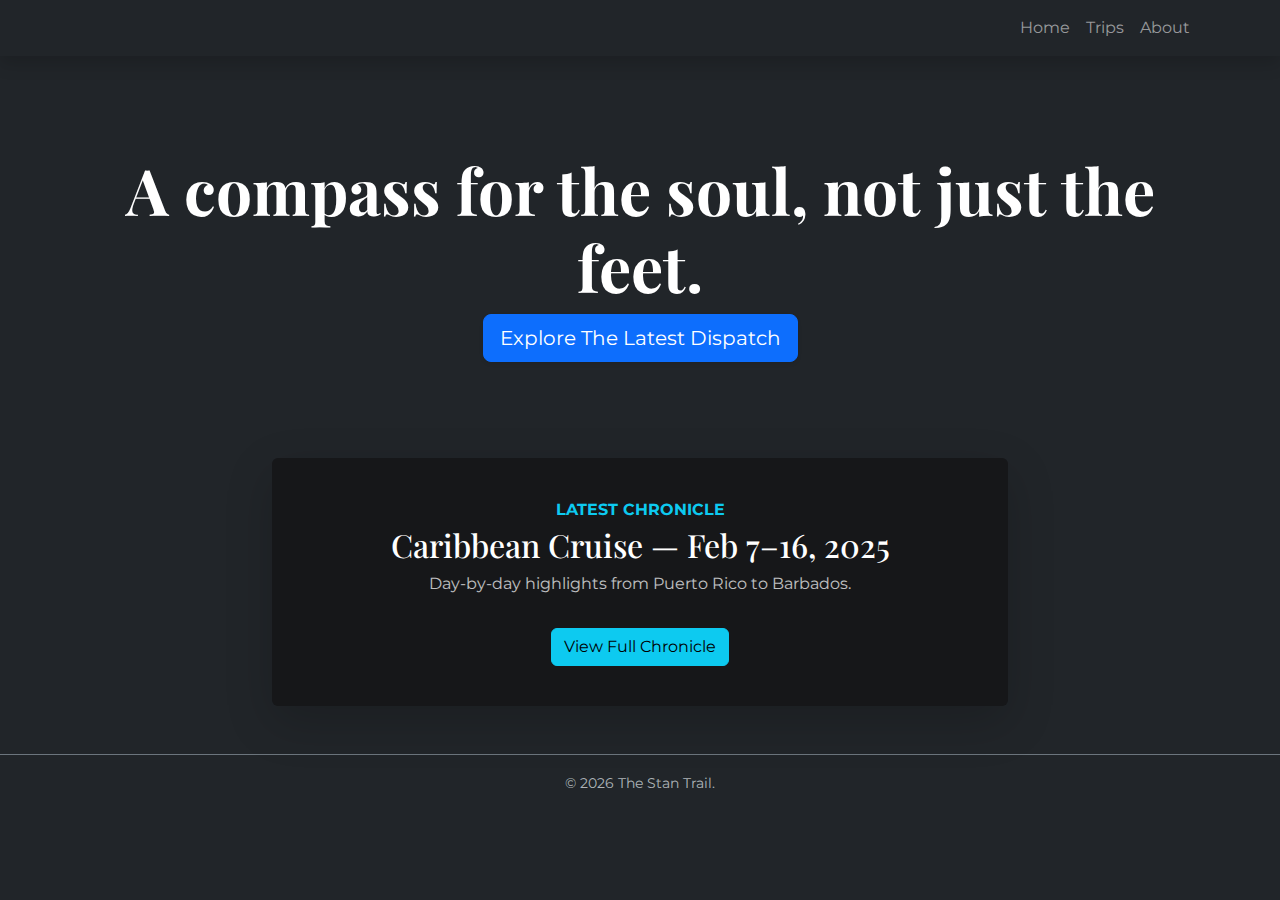
<file: index.html>
<!doctype html>
<html lang="en">
<head>
    <meta charset="utf-8">
    <meta name="viewport" content="width=device-width, initial-scale=1">
    <title>The Stan Trail: A Compass for the Soul</title>
    
    <link href="https://cdn.jsdelivr.net/npm/bootstrap@5.3.3/dist/css/bootstrap.min.css" rel="stylesheet" integrity="sha384-QWTKZyjpPEjISv5WaRU9OFeRpok6YctnYmDr5pNlyT2bRjXh0JMhjY6hW+ALEwIH" crossorigin="anonymous">
    
    <link rel="stylesheet" href="/custom-fonts.css"> 
</head>

<body data-bs-theme="dark" class="bg-dark">

    <nav class="navbar navbar-expand-lg navbar-dark bg-dark sticky-top shadow">
        <div class="container-fluid container">
            
            <button class="navbar-toggler" type="button" data-bs-toggle="collapse" data-bs-target="#navbarNav" aria-controls="navbarNav" aria-expanded="false" aria-label="Toggle navigation">
                <span class="navbar-toggler-icon"></span>
            </button>
            <div class="collapse navbar-collapse justify-content-end" id="navbarNav">
                <ul class="navbar-nav">
                    <li class="nav-item">
                        <a class="nav-link" href="/">Home</a>
                    </li>
                    <li class="nav-item">
                        <a class="nav-link" href="/trips.html">Trips</a>
                    </li>
                    <li class="nav-item">
                        <a class="nav-link" href="/about.html">About</a>
                    </li>
                </ul>
            </div>
        </div>
    </nav>

    <main class="container my-5">
        
        <div class="text-center py-5">
            <h1 class="display-3 fw-bold text-white">A compass for the soul, not just the feet.</h1>
            <a href="/trips.html" class="btn btn-primary btn-lg shadow-sm">Explore The Latest Dispatch</a>
        </div>
        
        <section class="row justify-content-center my-5">
            <div class="col-md-8">
                <div class="card p-4 shadow-lg border-0 bg-secondary-subtle">
                    <div class="card-body text-center">
                        <p class="text-info fw-bold mb-1">LATEST CHRONICLE</p>
                        <h2 class="card-title text-white">Caribbean Cruise — Feb 7–16, 2025</h2>
                        <p class="card-text text-light opacity-75">Day-by-day highlights from Puerto Rico to Barbados.</p>
                        <a href="trips/caribbean-cruise-feb-2025.html" class="btn btn-info mt-3">View Full Chronicle</a>
                    </div>
                </div>
            </div>
        </section>

    </main>
    
    <footer class="bg-dark py-3 mt-5 border-top border-secondary">
        <div class="container text-center text-muted">
            <small>© <span id="y"></span> The Stan Trail.</small>
        </div>
    </footer>

    <script src="https://cdn.jsdelivr.net/npm/bootstrap@5.3.3/dist/js/bootstrap.bundle.min.js" integrity="sha384-YvpcrYf0tY3lHB60NNkmXc5s9fDVZLESaAA55NDzOxhy9GkcIdslK1eN7N6jIeHz" crossorigin="anonymous"></script>
    <script>document.getElementById('y').textContent = new Date().getFullYear();</script>
</body>
</html>
</file>
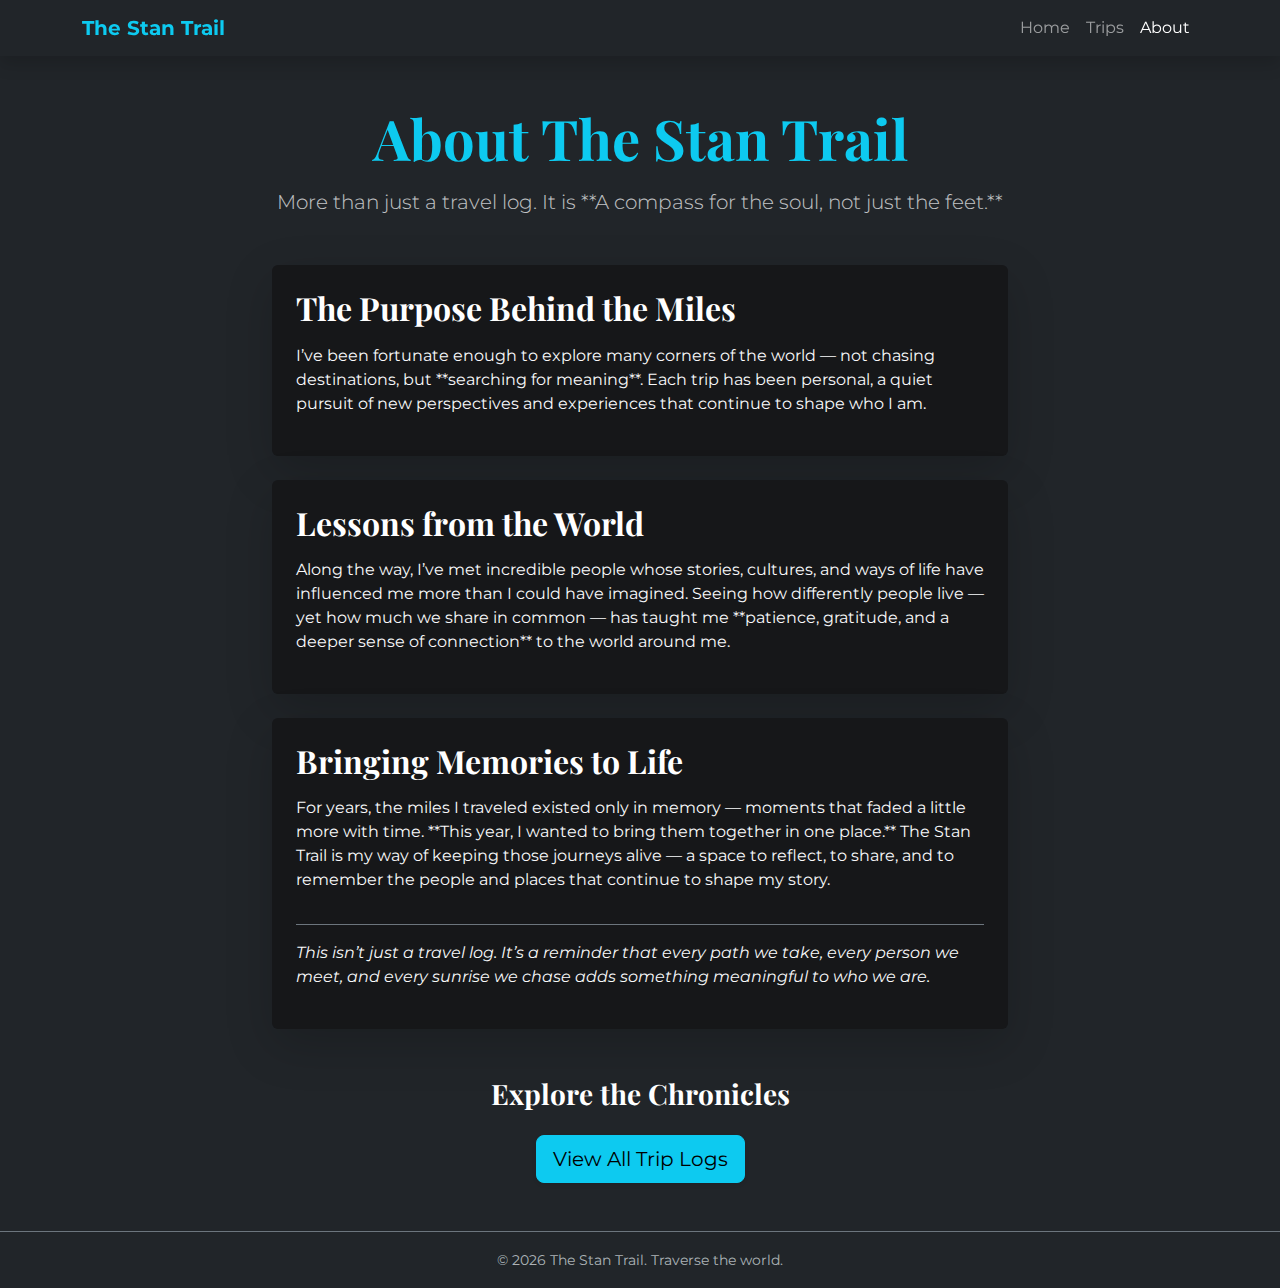
<file: about.html>
<!doctype html>
<html lang="en">
<head>
    <meta charset="utf-8">
    <meta name="viewport" content="width=device-width, initial-scale=1">
    <title>About The Stan Trail</title>
    
    <link href="https://cdn.jsdelivr.net/npm/bootstrap@5.3.3/dist/css/bootstrap.min.css" rel="stylesheet" integrity="sha384-QWTKZyjpPEjISv5WaRU9OFeRpok6YctnYmDr5pNlyT2bRjXh0JMhjY6hW+ALEwIH" crossorigin="anonymous">
    
    <link rel="stylesheet" href="/custom-fonts.css"> 
</head>

<body data-bs-theme="dark" class="bg-dark">

    <nav class="navbar navbar-expand-lg navbar-dark bg-dark sticky-top shadow">
        <div class="container-fluid container">
            <a class="navbar-brand text-info fw-bold" href="/">The Stan Trail</a>
            <div class="collapse navbar-collapse justify-content-end" id="navbarNav">
                <ul class="navbar-nav">
                    <li class="nav-item">
                        <a class="nav-link" href="/">Home</a>
                    </li>
                    <li class="nav-item">
                        <a class="nav-link" href="/trips.html">Trips</a>
                    </li>
                    <li class="nav-item">
                        <a class="nav-link active" aria-current="page" href="/about.html">About</a>
                    </li>
                </ul>
            </div>
        </div>
    </nav>

    <main class="container my-5">
        
        <div class="row justify-content-center">
            <div class="col-lg-8 col-md-10">

                <header class="text-center mb-5">
                    <h1 class="display-4 fw-bold text-info">About The Stan Trail</h1>
                    <p class="lead text-light opacity-75 mt-3">
                        More than just a travel log. It is **A compass for the soul, not just the feet.**
                    </p>
                </header>

                <section class="card p-4 shadow-lg border-0 bg-secondary-subtle mb-4 text-light">
                    <h2 class="card-title fw-bold text-white mb-3">The Purpose Behind the Miles</h2>
                    <p>
                        I’ve been fortunate enough to explore many corners of the world — not chasing destinations, but **searching for meaning**. Each trip has been personal, a quiet pursuit of new perspectives and experiences that continue to shape who I am.
                    </p>
                </section>

                <section class="card p-4 shadow-lg border-0 bg-secondary-subtle mb-4 text-light">
                    <h2 class="card-title fw-bold text-white mb-3">Lessons from the World</h2>
                    <p>
                        Along the way, I’ve met incredible people whose stories, cultures, and ways of life have influenced me more than I could have imagined. Seeing how differently people live — yet how much we share in common — has taught me **patience, gratitude, and a deeper sense of connection** to the world around me.
                    </p>
                </section>

                <section class="card p-4 shadow-lg border-0 bg-secondary-subtle mb-4 text-light">
                    <h2 class="card-title fw-bold text-white mb-3">Bringing Memories to Life</h2>
                    <p>
                        For years, the miles I traveled existed only in memory — moments that faded a little more with time. **This year, I wanted to bring them together in one place.** The Stan Trail is my way of keeping those journeys alive — a space to reflect, to share, and to remember the people and places that continue to shape my story.
                    </p>
                    <p class="mt-3 fst-italic border-top border-secondary pt-3">
                        This isn’t just a travel log. It’s a reminder that every path we take, every person we meet, and every sunrise we chase adds something meaningful to who we are.
                    </p>
                </section>

                <div class="text-center mt-5">
                    <h3 class="fw-bold text-white">Explore the Chronicles</h3>
                    <a href="/trips.html" class="btn btn-info btn-lg mt-3 shadow-sm">View All Trip Logs</a>
                </div>

            </div>
        </div>

    </main>
    
    <footer class="bg-dark py-3 mt-5 border-top border-secondary">
        <div class="container text-center text-muted">
            <small>© <span id="y"></span> The Stan Trail. Traverse the world.</small>
        </div>
    </footer>

    <script src="https://cdn.jsdelivr.net/npm/bootstrap@5.3.3/dist/js/bootstrap.bundle.min.js" integrity="sha384-YvpcrYf0tY3lHB60NNkmXc5s9fDVZLESaAA55NDzOxhy9GkcIdslK1eN7N6jIeHz" crossorigin="anonymous"></script>
    <script>document.getElementById('y').textContent = new Date().getFullYear();</script>
</body>
</html>
</file>
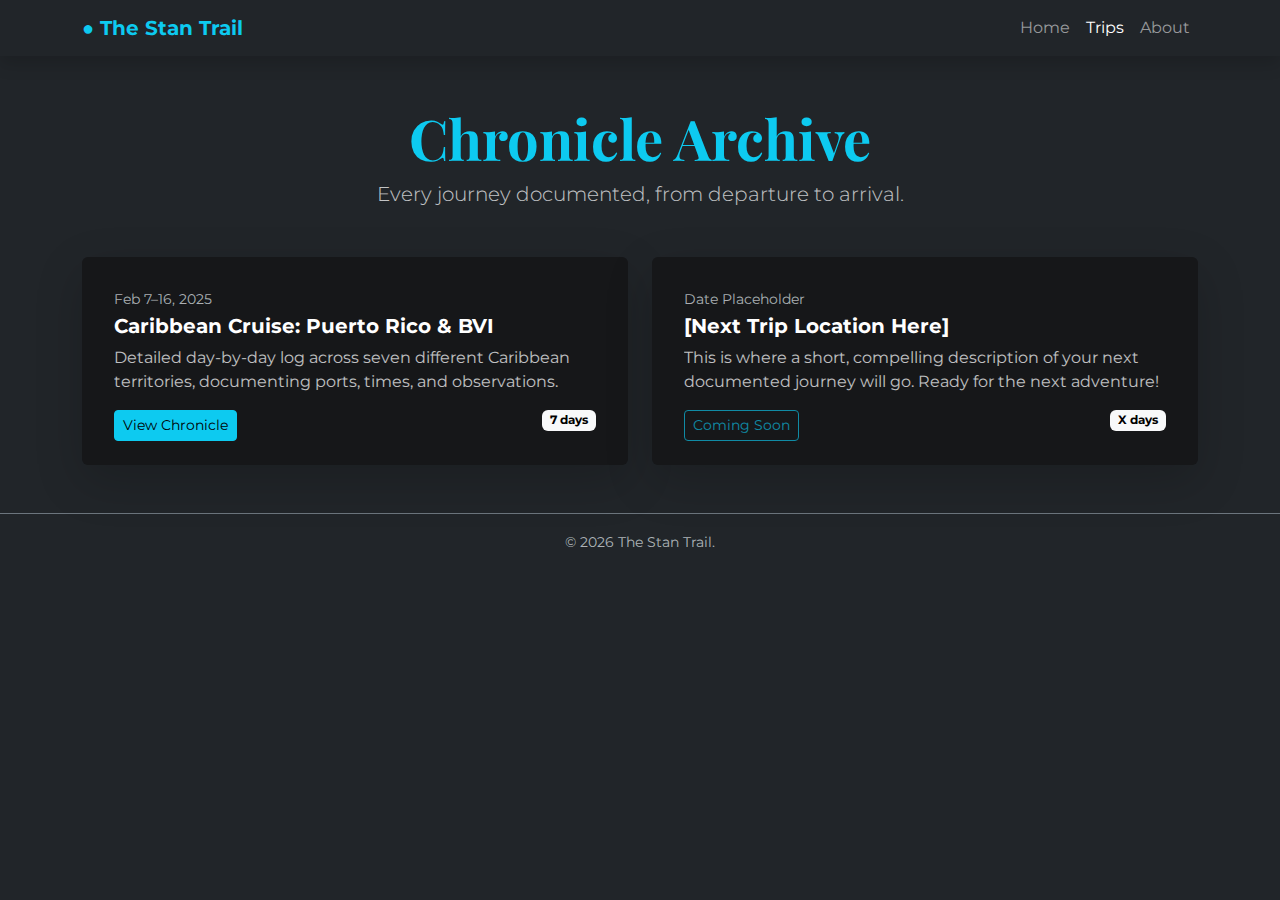
<file: trips.html>
<!doctype html>
<html lang="en">
<head>
    <meta charset="utf-8">
    <meta name="viewport" content="width=device-width, initial-scale=1">
    <title>Trip Archive | The Stan Trail</title>
    
    <link href="https://cdn.jsdelivr.net/npm/bootstrap@5.3.3/dist/css/bootstrap.min.css" rel="stylesheet" integrity="sha384-QWTKZyjpPEjISv5WaRU9OFeRpok6YctnYmDr5pNlyT2bRjXh0JMhjY6hW+ALEwIH" crossorigin="anonymous">
    
    <link rel="stylesheet" href="/custom-fonts.css"> 
</head>

<body data-bs-theme="dark" class="bg-dark">

    <nav class="navbar navbar-expand-lg navbar-dark bg-dark sticky-top shadow">
        <div class="container-fluid container">
            <a class="navbar-brand text-info fw-bold" href="/">● The Stan Trail</a>
            <div class="collapse navbar-collapse justify-content-end" id="navbarNav">
                <ul class="navbar-nav">
                    <li class="nav-item">
                        <a class="nav-link" href="/">Home</a>
                    </li>
                    <li class="nav-item">
                        <a class="nav-link active" aria-current="page" href="/trips.html">Trips</a>
                    </li>
                    <li class="nav-item">
                        <a class="nav-link" href="/about.html">About</a>
                    </li>
                </ul>
            </div>
        </div>
    </nav>

    <main class="container my-5">
        
        <header class="text-center mb-5">
            <h1 class="display-4 fw-bold text-info">Chronicle Archive</h1>
            <p class="lead text-light opacity-75">Every journey documented, from departure to arrival.</p>
        </header>

        <div class="row row-cols-1 row-cols-md-2 g-4">
            
            <div class="col">
                <div class="card p-3 shadow-lg border-0 bg-secondary-subtle h-100">
                    <div class="card-body">
                        <p class="text-muted small mb-1">Feb 7–16, 2025</p>
                        <h5 class="card-title text-white fw-bold">Caribbean Cruise: Puerto Rico & BVI</h5>
                        <p class="card-text text-light opacity-75">Detailed day-by-day log across seven different Caribbean territories, documenting ports, times, and observations.</p>
                    </div>
                    <div class="card-footer bg-transparent border-0 pt-0">
                        <a href="trips/caribbean-cruise-feb-2025.html" class="btn btn-sm btn-info">View Chronicle</a>
                        <span class="badge text-bg-light float-end">7 days</span>
                    </div>
                </div>
            </div>
            
            <div class="col">
                <div class="card p-3 shadow-lg border-0 bg-secondary-subtle h-100">
                    <div class="card-body">
                        <p class="text-muted small mb-1">Date Placeholder</p>
                        <h5 class="card-title text-white fw-bold">[Next Trip Location Here]</h5>
                        <p class="card-text text-light opacity-75">This is where a short, compelling description of your next documented journey will go. Ready for the next adventure!</p>
                    </div>
                    <div class="card-footer bg-transparent border-0 pt-0">
                        <a href="#" class="btn btn-sm btn-outline-info disabled">Coming Soon</a>
                        <span class="badge text-bg-light float-end">X days</span>
                    </div>
                </div>
            </div>

            </div>
        </main>
    
    <footer class="bg-dark py-3 mt-5 border-top border-secondary">
        <div class="container text-center text-muted">
            <small>© <span id="y"></span> The Stan Trail.</small>
        </div>
    </footer>

    <script src="https://cdn.jsdelivr.net/npm/bootstrap@5.3.3/dist/js/bootstrap.bundle.min.js" integrity="sha384-YvpcrYf0tY3lHB60NNkmXc5s9fDVZLESaAA55NDzOxhy9GkcIdslK1eN7N6jIeHz" crossorigin="anonymous"></script>
    <script>document.getElementById('y').textContent = new Date().getFullYear();</script>
</body>
</html>
</file>
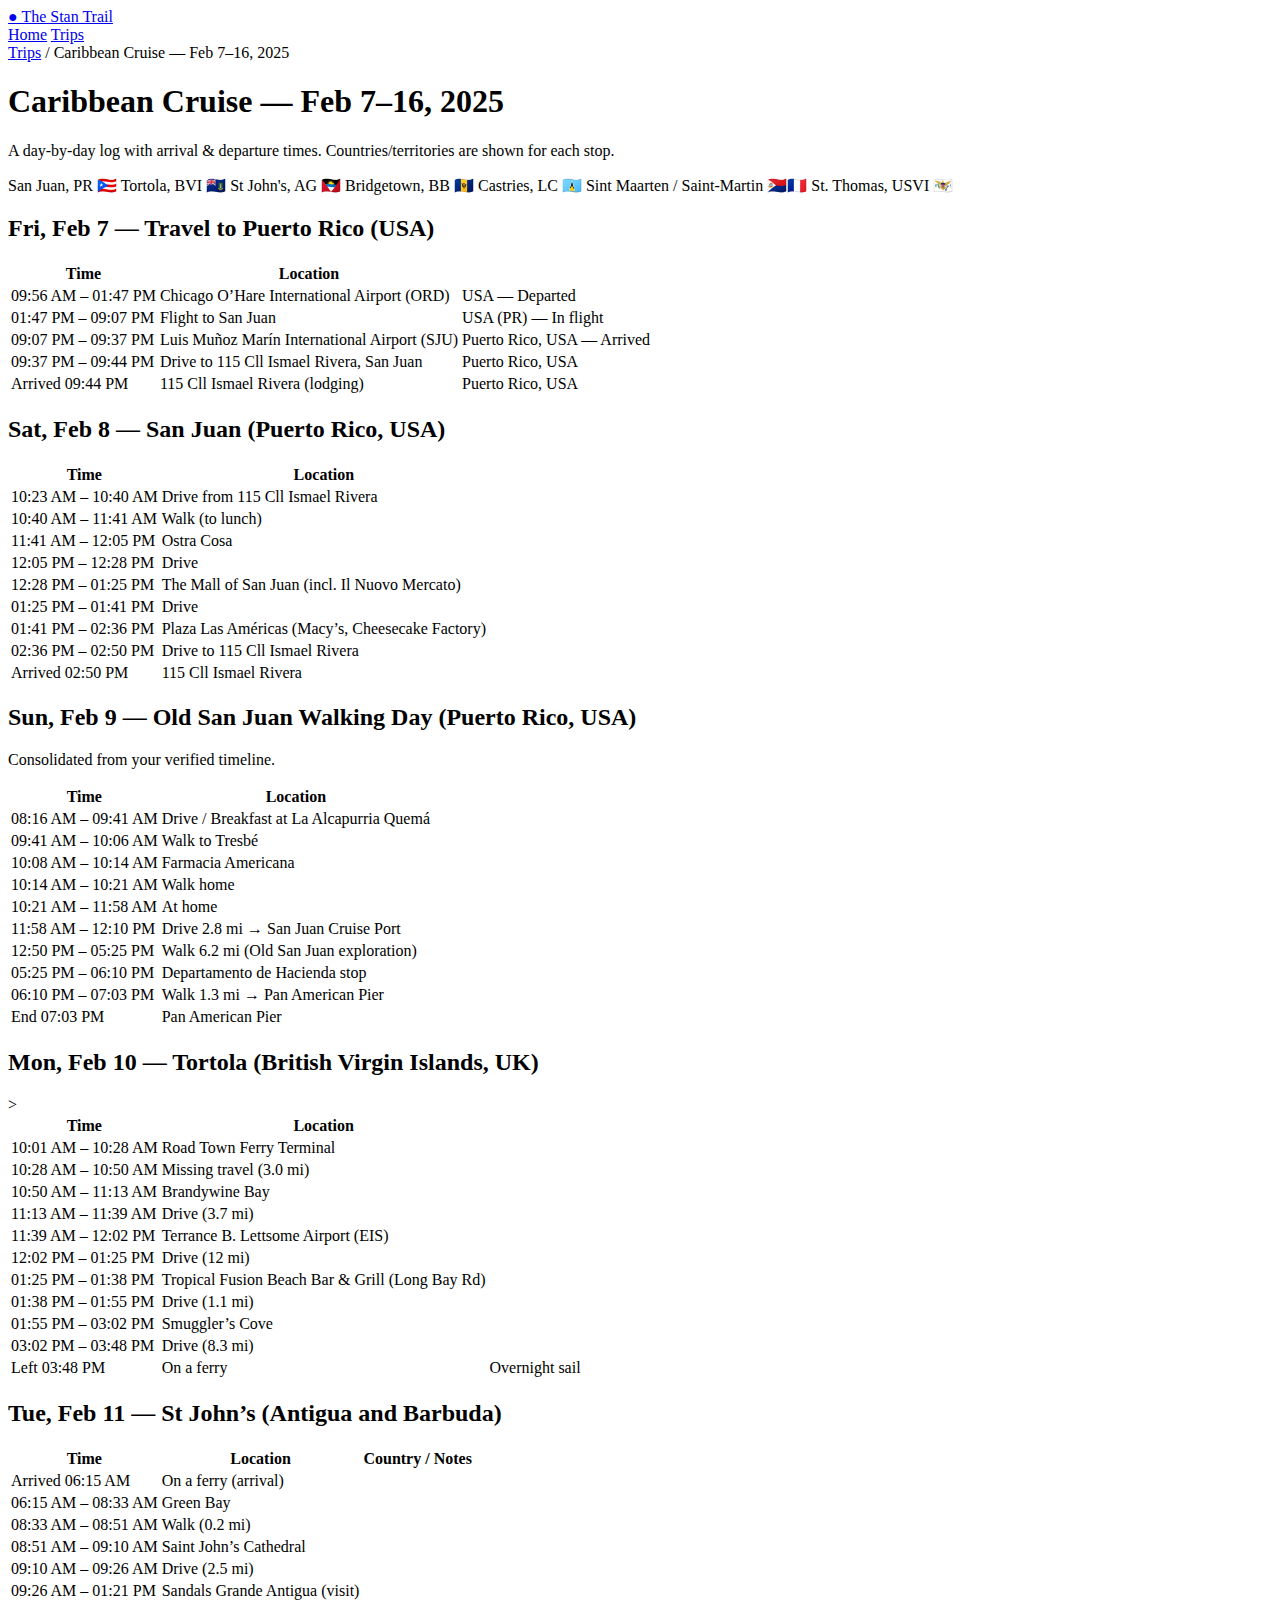
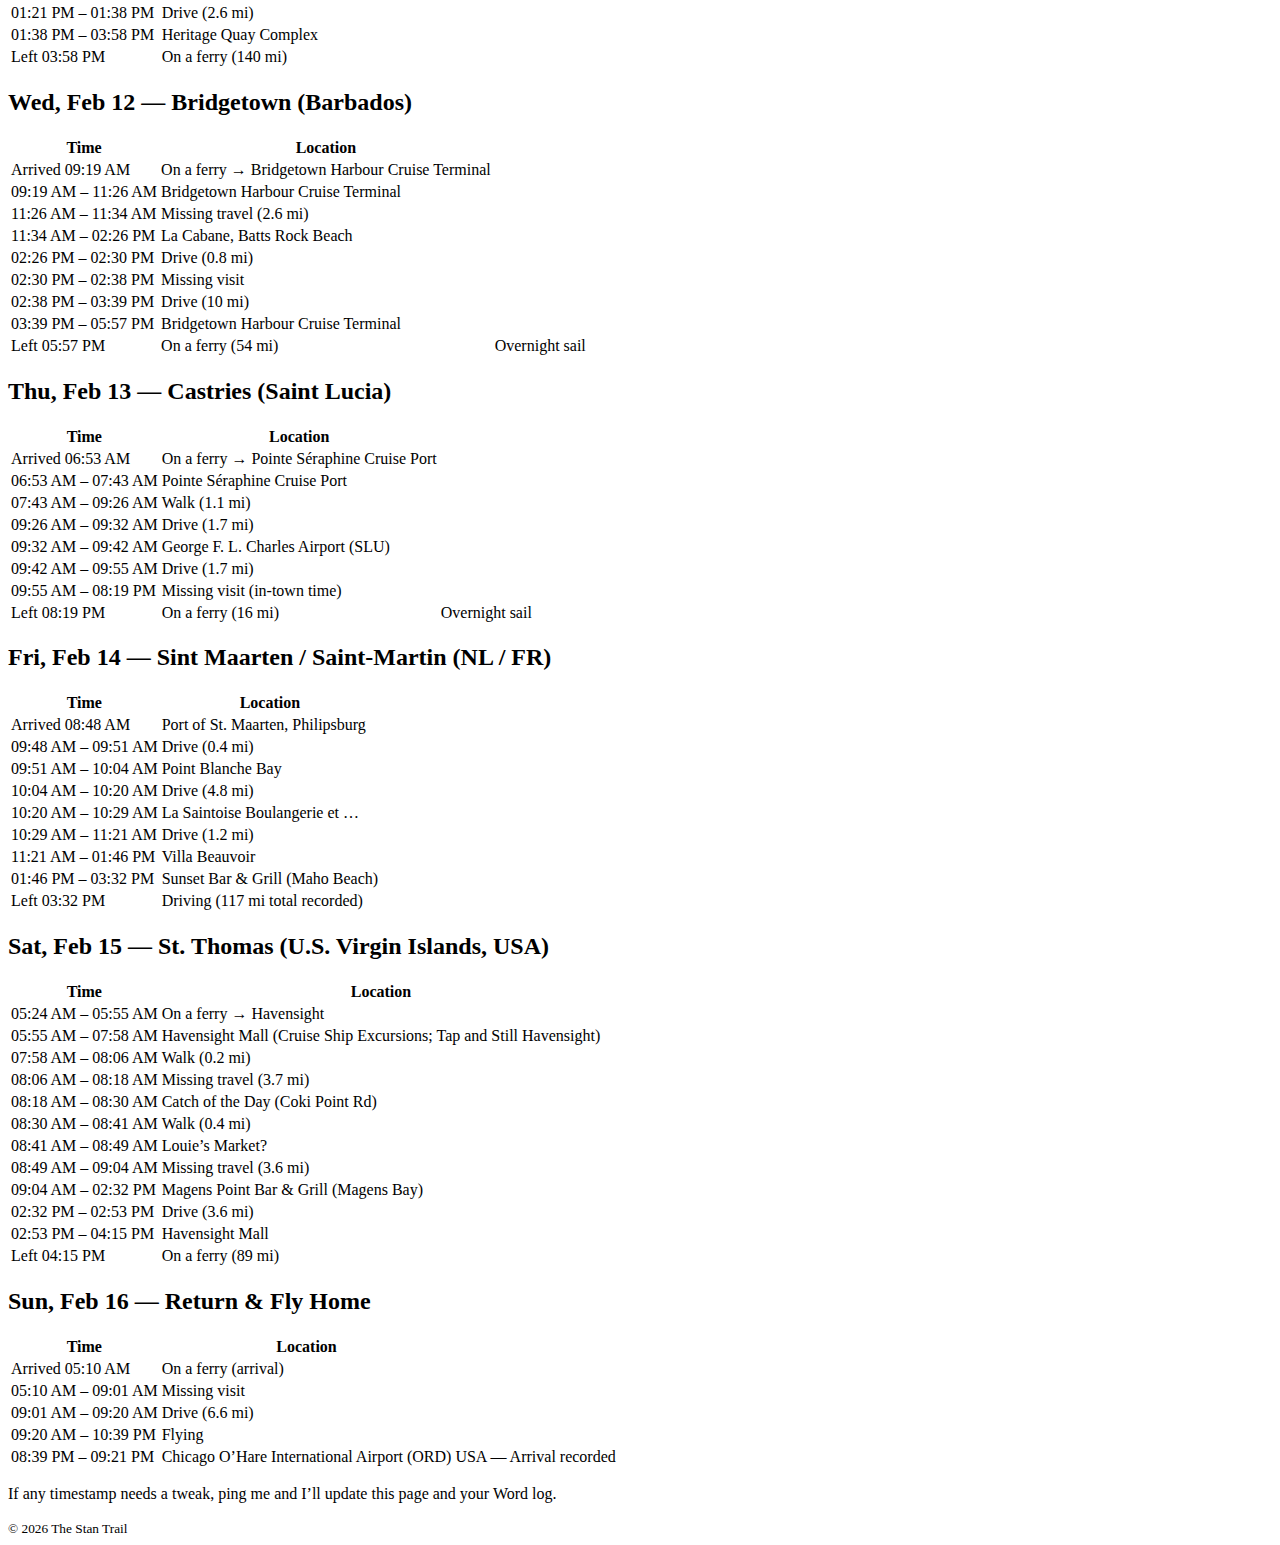
<file: trips/caribbean-cruise-feb-2025.html>
<!doctype html>
<html lang="en">
<head>
  <meta charset="utf-8" />
  <meta name="viewport" content="width=device-width, initial-scale=1" />
  <title>Caribbean Cruise — Feb 7–16, 2025 | The Stan Trail</title>
  <meta name="description" content="Exact arrival/departure times and ports for the Caribbean Cruise, Feb 7–16, 2025." />
  <link href="https://fonts.googleapis.com/css2?family=Inter:wght@400;600;700&display=swap" rel="stylesheet">
  <link rel="stylesheet" href="../styles.css" />
</head>
<body class="bg">
  <header class="site-header">
    <div class="container row between center">
      <a class="brand" href="/">● The Stan Trail</a>
      <nav class="nav">
        <a href="/">Home</a>
        <a href="/trips.html">Trips</a>
      </nav>
    </div>
  </header>

  <main class="container">
    <nav class="breadcrumb muted">
      <a href="/trips.html">Trips</a> / Caribbean Cruise — Feb 7–16, 2025
    </nav>

    <header class="card">
      <h1>Caribbean Cruise — Feb 7–16, 2025</h1>
      <p class="muted">A day-by-day log with arrival & departure times. Countries/territories are shown for each stop.</p>
<div class="itinerary-summary">
    <span class="summary-item">San Juan, PR 🇵🇷</span>
    <span class="summary-item">Tortola, BVI 🇻🇬</span>
    <span class="summary-item">St John's, AG 🇦🇬</span>
    <span class="summary-item">Bridgetown, BB 🇧🇧</span>
    <span class="summary-item">Castries, LC 🇱🇨</span>
    <span class="summary-item">Sint Maarten / Saint-Martin 🇸🇽🇫🇷</span>
    <span class="summary-item">St. Thomas, USVI 🇻🇮</span>
</div>
    </header>

    <!-- DAY-BY-DAY -->
    <section class="card">
      <h2>Fri, Feb 7 — Travel to Puerto Rico (USA)</h2>
      <table class="log">
        <thead><tr><th>Time</th><th>Location</th><th>
        <tbody>
          <tr><td>09:56 AM – 01:47 PM</td><td>Chicago O’Hare International Airport (ORD)</td><td>USA — Departed</td></tr>
          <tr><td>01:47 PM – 09:07 PM</td><td>Flight to San Juan</td><td>USA (PR) — In flight</td></tr>
          <tr><td>09:07 PM – 09:37 PM</td><td>Luis Muñoz Marín International Airport (SJU)</td><td>Puerto Rico, USA — Arrived</td></tr>
          <tr><td>09:37 PM – 09:44 PM</td><td>Drive to 115 Cll Ismael Rivera, San Juan</td><td>Puerto Rico, USA</td></tr>
          <tr><td>Arrived 09:44 PM</td><td>115 Cll Ismael Rivera (lodging)</td><td>Puerto Rico, USA</td></tr>
        </tbody>
      </table>
    </section>

    <section class="card">
      <h2>Sat, Feb 8 — San Juan (Puerto Rico, USA)</h2>
      <table class="log">
        <thead><tr><th>Time</th><th>Location</th>
        <tbody>
          <tr><td>10:23 AM – 10:40 AM</td><td>Drive from 115 Cll Ismael Rivera</td>
          <tr><td>10:40 AM – 11:41 AM</td><td>Walk (to lunch)</td>
          <tr><td>11:41 AM – 12:05 PM</td><td>Ostra Cosa</td>
          <tr><td>12:05 PM – 12:28 PM</td><td>Drive</td>
          <tr><td>12:28 PM – 01:25 PM</td><td>The Mall of San Juan (incl. Il Nuovo Mercato)</td>
          <tr><td>01:25 PM – 01:41 PM</td><td>Drive</td>
          <tr><td>01:41 PM – 02:36 PM</td><td>Plaza Las Américas (Macy’s, Cheesecake Factory)</td>
          <tr><td>02:36 PM – 02:50 PM</td><td>Drive to 115 Cll Ismael Rivera</td>
          <tr><td>Arrived 02:50 PM</td><td>115 Cll Ismael Rivera</td>
        </tbody>
      </table>
    </section>

    <section class="card">
      <h2>Sun, Feb 9 — Old San Juan Walking Day (Puerto Rico, USA)</h2>
      <p class="muted">Consolidated from your verified timeline.</p>
      <table class="log">
        <thead><tr><th>Time</th><th>Location</th>
        <tbody>
          <tr><td>08:16 AM – 09:41 AM</td><td>Drive / Breakfast at La Alcapurria Quemá</td>
          <tr><td>09:41 AM – 10:06 AM</td><td>Walk to Tresbé</td>
          <tr><td>10:08 AM – 10:14 AM</td><td>Farmacia Americana</td>
          <tr><td>10:14 AM – 10:21 AM</td><td>Walk home</td>
          <tr><td>10:21 AM – 11:58 AM</td><td>At home</td>
          <tr><td>11:58 AM – 12:10 PM</td><td>Drive 2.8 mi → San Juan Cruise Port</td>
          <tr><td>12:50 PM – 05:25 PM</td><td>Walk 6.2 mi (Old San Juan exploration)</td>
          <tr><td>05:25 PM – 06:10 PM</td><td>Departamento de Hacienda stop</td>
          <tr><td>06:10 PM – 07:03 PM</td><td>Walk 1.3 mi → Pan American Pier</td>
          <tr><td>End 07:03 PM</td><td>Pan American Pier</td>
        </tbody>
      </table>
    </section>

    <section class="card">
      <h2>Mon, Feb 10 — Tortola (British Virgin Islands, UK)</h2>
      <table class="log">
        <thead><tr><th>Time</th><th>Location</th>>
        <tbody>
          <tr><td>10:01 AM – 10:28 AM</td><td>Road Town Ferry Terminal</td>
          <tr><td>10:28 AM – 10:50 AM</td><td>Missing travel (3.0 mi)</td>
          <tr><td>10:50 AM – 11:13 AM</td><td>Brandywine Bay</td>
          <tr><td>11:13 AM – 11:39 AM</td><td>Drive (3.7 mi)</td>
          <tr><td>11:39 AM – 12:02 PM</td><td>Terrance B. Lettsome Airport (EIS)</td>
          <tr><td>12:02 PM – 01:25 PM</td><td>Drive (12 mi)</td>
          <tr><td>01:25 PM – 01:38 PM</td><td>Tropical Fusion Beach Bar & Grill (Long Bay Rd)</td>
          <tr><td>01:38 PM – 01:55 PM</td><td>Drive (1.1 mi)</td>
          <tr><td>01:55 PM – 03:02 PM</td><td>Smuggler’s Cove</td>
          <tr><td>03:02 PM – 03:48 PM</td><td>Drive (8.3 mi)</td>
          <tr><td>Left 03:48 PM</td><td>On a ferry</td><td>Overnight sail</td></tr>
        </tbody>
      </table>
    </section>

    <section class="card">
      <h2>Tue, Feb 11 — St John’s (Antigua and Barbuda)</h2>
      <table class="log">
        <thead><tr><th>Time</th><th>Location</th><th>Country / Notes</th></tr></thead>
        <tbody>
          <tr><td>Arrived 06:15 AM</td><td>On a ferry (arrival)</td>
          <tr><td>06:15 AM – 08:33 AM</td><td>Green Bay</td>
          <tr><td>08:33 AM – 08:51 AM</td><td>Walk (0.2 mi)</td>
          <tr><td>08:51 AM – 09:10 AM</td><td>Saint John’s Cathedral</td>
          <tr><td>09:10 AM – 09:26 AM</td><td>Drive (2.5 mi)</td>
          <tr><td>09:26 AM – 01:21 PM</td><td>Sandals Grande Antigua (visit)</td>
          <tr><td>01:21 PM – 01:38 PM</td><td>Drive (2.6 mi)</td>
          <tr><td>01:38 PM – 03:58 PM</td><td>Heritage Quay Complex</td>
          <tr><td>Left 03:58 PM</td><td>On a ferry (140 mi)</td>
        </tbody>
      </table>
    </section>

    <section class="card">
      <h2>Wed, Feb 12 — Bridgetown (Barbados)</h2>
      <table class="log">
        <thead><tr><th>Time</th><th>Location</th>
        <tbody>
          <tr><td>Arrived 09:19 AM</td><td>On a ferry → Bridgetown Harbour Cruise Terminal</td>
          <tr><td>09:19 AM – 11:26 AM</td><td>Bridgetown Harbour Cruise Terminal</td>
          <tr><td>11:26 AM – 11:34 AM</td><td>Missing travel (2.6 mi)</td>
          <tr><td>11:34 AM – 02:26 PM</td><td>La Cabane, Batts Rock Beach</td>
          <tr><td>02:26 PM – 02:30 PM</td><td>Drive (0.8 mi)</td>
          <tr><td>02:30 PM – 02:38 PM</td><td>Missing visit</td>
          <tr><td>02:38 PM – 03:39 PM</td><td>Drive (10 mi)</td>
          <tr><td>03:39 PM – 05:57 PM</td><td>Bridgetown Harbour Cruise Terminal</td>
          <tr><td>Left 05:57 PM</td><td>On a ferry (54 mi)</td><td>Overnight sail</td>
      </table>
    </section>

    <section class="card">
      <h2>Thu, Feb 13 — Castries (Saint Lucia)</h2>
      <table class="log">
        <thead><tr><th>Time</th><th>Location</th>
        <tbody>
          <tr><td>Arrived 06:53 AM</td><td>On a ferry → Pointe Séraphine Cruise Port</td>
          <tr><td>06:53 AM – 07:43 AM</td><td>Pointe Séraphine Cruise Port</td>
          <tr><td>07:43 AM – 09:26 AM</td><td>Walk (1.1 mi)</td>
          <tr><td>09:26 AM – 09:32 AM</td><td>Drive (1.7 mi)</td>
          <tr><td>09:32 AM – 09:42 AM</td><td>George F. L. Charles Airport (SLU)</td>
          <tr><td>09:42 AM – 09:55 AM</td><td>Drive (1.7 mi)</td>
          <tr><td>09:55 AM – 08:19 PM</td><td>Missing visit (in-town time)</td>
          <tr><td>Left 08:19 PM</td><td>On a ferry (16 mi)</td><td>Overnight sail</td>
      </table>
    </section>

    <section class="card">
      <h2>Fri, Feb 14 — Sint Maarten / Saint-Martin (NL / FR)</h2>
      <table class="log">
        <thead><tr><th>Time</th><th>Location</th>
        <tbody>
          <tr><td>Arrived 08:48 AM</td><td>Port of St. Maarten, Philipsburg</td>
          <tr><td>09:48 AM – 09:51 AM</td><td>Drive (0.4 mi)</td>
          <tr><td>09:51 AM – 10:04 AM</td><td>Point Blanche Bay</td>
          <tr><td>10:04 AM – 10:20 AM</td><td>Drive (4.8 mi)</td>
          <tr><td>10:20 AM – 10:29 AM</td><td>La Saintoise Boulangerie et …</td>
          <tr><td>10:29 AM – 11:21 AM</td><td>Drive (1.2 mi)</td>
          <tr><td>11:21 AM – 01:46 PM</td><td>Villa Beauvoir</td>
          <tr><td>01:46 PM – 03:32 PM</td><td>Sunset Bar & Grill (Maho Beach)</td>
          <tr><td>Left 03:32 PM</td><td>Driving (117 mi total recorded)</td>
        </tbody>
      </table>
    </section>

    <section class="card">
      <h2>Sat, Feb 15 — St. Thomas (U.S. Virgin Islands, USA)</h2>
      <table class="log">
        <thead><tr><th>Time</th><th>Location</th>
        <tbody>
          <tr><td>05:24 AM – 05:55 AM</td><td>On a ferry → Havensight</td>
          <tr><td>05:55 AM – 07:58 AM</td><td>Havensight Mall (Cruise Ship Excursions; Tap and Still Havensight)</td>
          <tr><td>07:58 AM – 08:06 AM</td><td>Walk (0.2 mi)</td>
          <tr><td>08:06 AM – 08:18 AM</td><td>Missing travel (3.7 mi)</td>
          <tr><td>08:18 AM – 08:30 AM</td><td>Catch of the Day (Coki Point Rd)</td>
          <tr><td>08:30 AM – 08:41 AM</td><td>Walk (0.4 mi)</td>
          <tr><td>08:41 AM – 08:49 AM</td><td>Louie’s Market?</td>
          <tr><td>08:49 AM – 09:04 AM</td><td>Missing travel (3.6 mi)</td>
          <tr><td>09:04 AM – 02:32 PM</td><td>Magens Point Bar & Grill (Magens Bay)</td>
          <tr><td>02:32 PM – 02:53 PM</td><td>Drive (3.6 mi)</td>
          <tr><td>02:53 PM – 04:15 PM</td><td>Havensight Mall</td>
          <tr><td>Left 04:15 PM</td><td>On a ferry (89 mi)</td>
        </tbody>
      </table>
    </section>

    <section class="card">
      <h2>Sun, Feb 16 — Return & Fly Home</h2>
      <table class="log">
        <thead><tr><th>Time</th><th>Location</th>
        <tbody>
          <tr><td>Arrived 05:10 AM</td><td>On a ferry (arrival)</td>
          <tr><td>05:10 AM – 09:01 AM</td><td>Missing visit</td>
          <tr><td>09:01 AM – 09:20 AM</td><td>Drive (6.6 mi)</td>
          <tr><td>09:20 AM – 10:39 PM</td><td>Flying</td>
          <tr><td>08:39 PM – 09:21 PM</td><td>Chicago O’Hare International Airport (ORD)</td><td>USA — Arrival recorded</td></tr>
        </tbody>
      </table>
    </section>

    <p class="container muted" style="margin-top:1rem;">If any timestamp needs a tweak, ping me and I’ll update this page and your Word log.</p>
  </main>

  <footer class="site-footer">
    <div class="container">
      <small>© <span id="y"></span> The Stan Trail</small>
    </div>
  </footer>
  <script>document.getElementById('y').textContent = new Date().getFullYear();</script>
</body>
</html>
</file>
<file: custom-fonts.css>
/* Custom Fonts for Headers and Body */
@import url('https://fonts.googleapis.com/css2?family=Montserrat:wght@400;700&family=Playfair+Display:ital,wght@0,400;0,700&display=swap');

body {
    font-family: 'Montserrat', sans-serif;
}

h1, h2, h3, .display-3 {
    font-family: 'Playfair Display', serif;
}
</file>
<file: styles.css>

</file>
